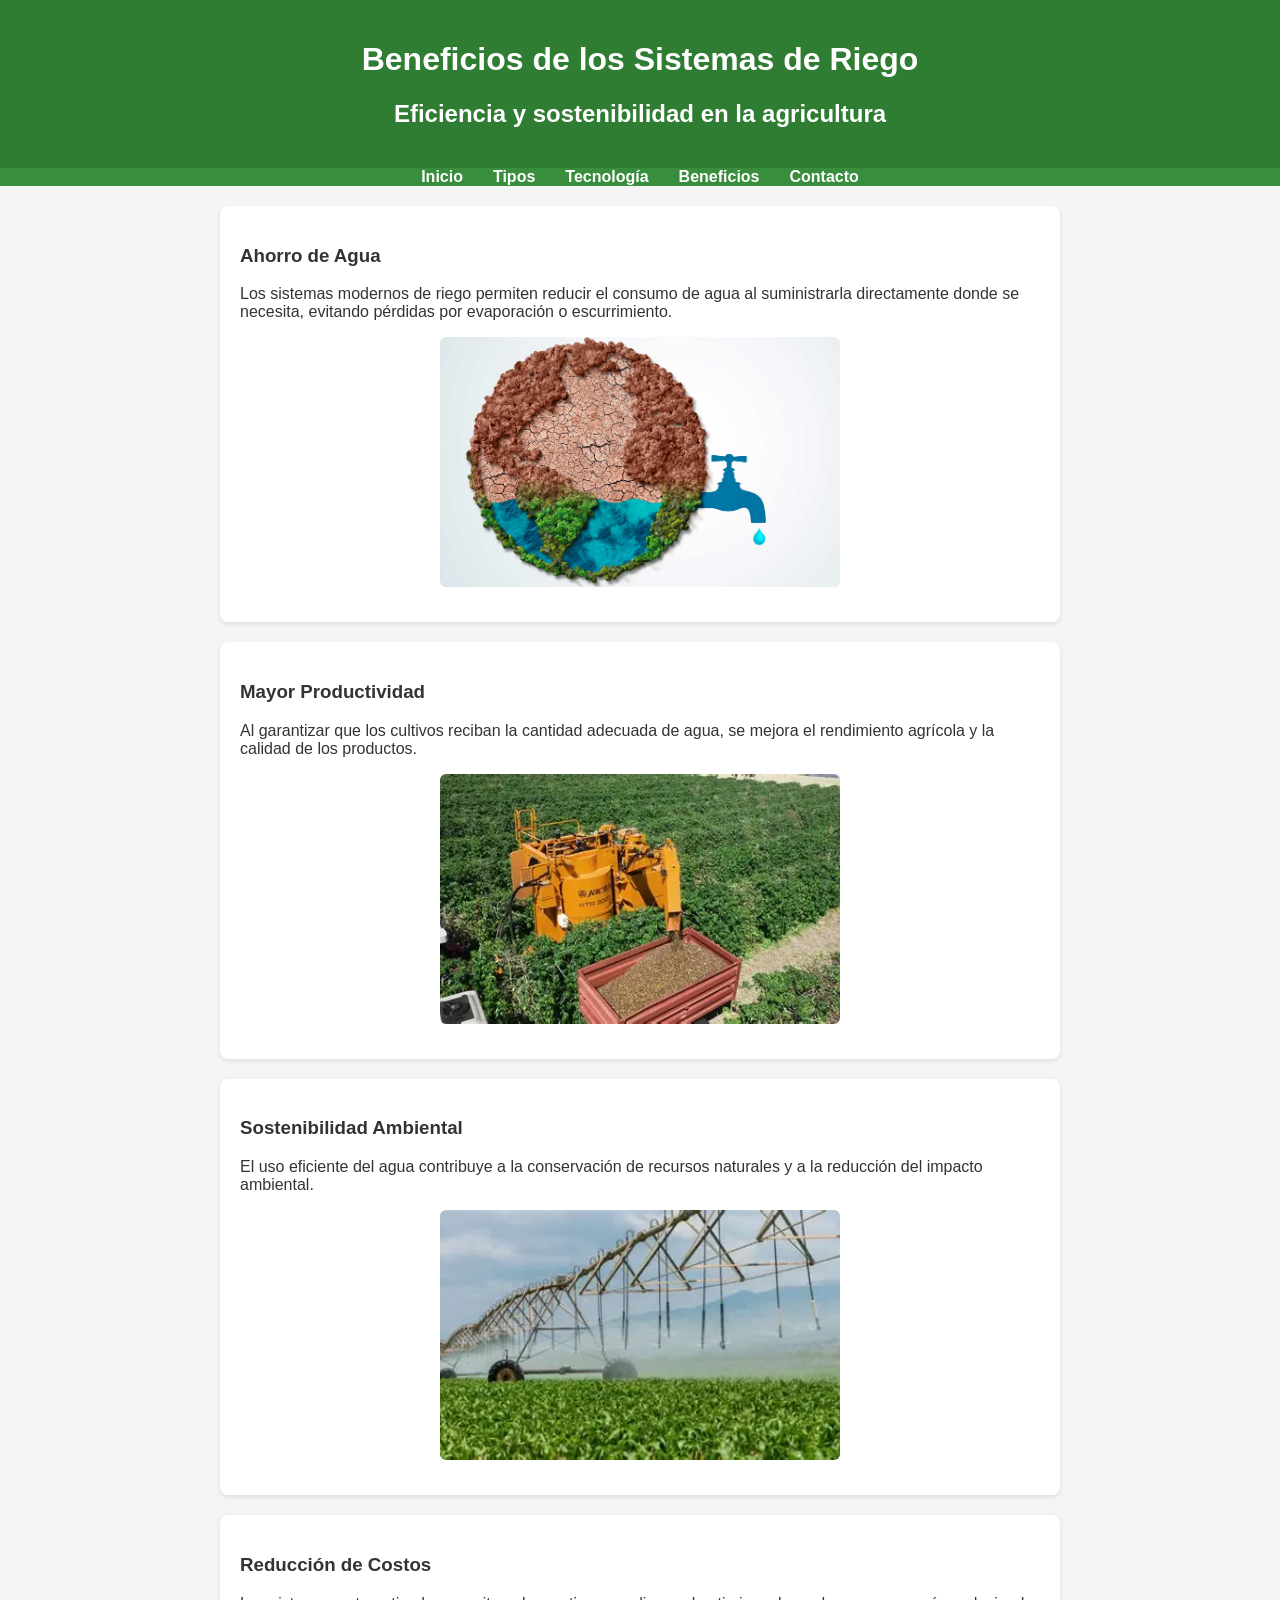
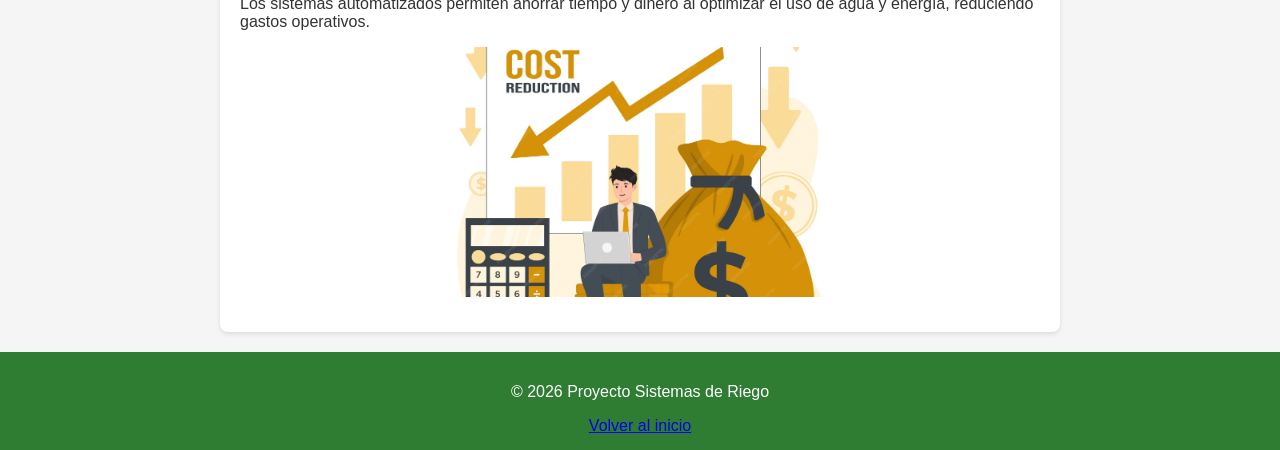
<file: beneficios.html>
<!DOCTYPE html>
<html lang="es">
<head>
  <meta charset="UTF-8">
  <title>Beneficios de los Sistemas de Riego</title>
  <link rel="stylesheet" href="css/styles.css">
</head>
<body>
  <header>
    <h1>Beneficios de los Sistemas de Riego</h1>
    <h2>Eficiencia y sostenibilidad en la agricultura</h2>
  </header>

  <nav>
    <ul>
      <li><a href="index.html">Inicio</a></li>
      <li><a href="tipos.html">Tipos</a></li>
      <li><a href="tecnologia.html">Tecnología</a></li>
      <li><a href="beneficios.html">Beneficios</a></li>
      <li><a href="contacto.html">Contacto</a></li>
    </ul>
  </nav>

  <section>
    <h3>Ahorro de Agua</h3>
    <p>
      Los sistemas modernos de riego permiten reducir el consumo de agua al suministrarla directamente
      donde se necesita, evitando pérdidas por evaporación o escurrimiento.
    </p>
    <img src="img/ahorro-agua.jpg" alt="Ahorro de agua en riego">
  </section>

  <section>
    <h3>Mayor Productividad</h3>
    <p>
      Al garantizar que los cultivos reciban la cantidad adecuada de agua, se mejora el rendimiento agrícola
      y la calidad de los productos.
    </p>
    <img src="img/productividad.jpg" alt="Cultivos productivos gracias al riego">
  </section>

  <section>
    <h3>Sostenibilidad Ambiental</h3>
    <p>
      El uso eficiente del agua contribuye a la conservación de recursos naturales y a la reducción del impacto ambiental.
    </p>
    <img src="img/sostenibilidad.jpg" alt="Riego sostenible en agricultura">
  </section>

  <section>
    <h3>Reducción de Costos</h3>
    <p>
      Los sistemas automatizados permiten ahorrar tiempo y dinero al optimizar el uso de agua y energía,
      reduciendo gastos operativos.
    </p>
    <img src="img/reduccion-costos.jpg" alt="Reducción de costos en sistemas de riego">
  </section>

  <footer>
    <p>© 2026 Proyecto Sistemas de Riego</p>
    <a href="index.html">Volver al inicio</a>
  </footer>
</body>
</html>
</file>
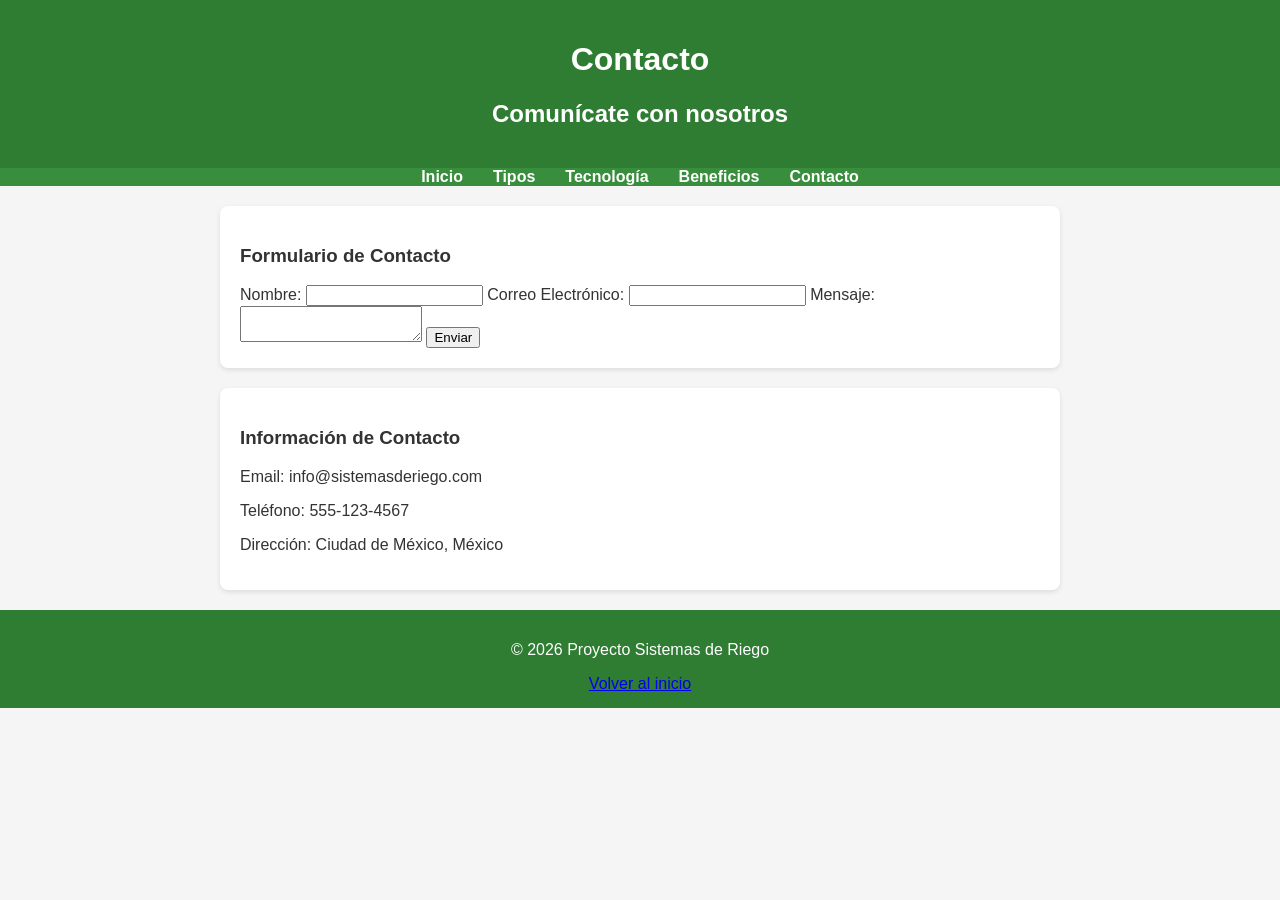
<file: contacto.html>
<!DOCTYPE html>
<html lang="es">
<head>
  <meta charset="UTF-8">
  <title>Contacto</title>
  <link rel="stylesheet" href="css/styles.css">
</head>
<body>
  <header>
    <h1>Contacto</h1>
    <h2>Comunícate con nosotros</h2>
  </header>

  <nav>
    <ul>
      <li><a href="index.html">Inicio</a></li>
      <li><a href="tipos.html">Tipos</a></li>
      <li><a href="tecnologia.html">Tecnología</a></li>
      <li><a href="beneficios.html">Beneficios</a></li>
      <li><a href="contacto.html">Contacto</a></li>
    </ul>
  </nav>

  <section>
    <h3>Formulario de Contacto</h3>
    <form id="contactform">
      <label for="name">Nombre:</label>
      <input type="text" id="name" name="name" required>

      <label for="email">Correo Electrónico:</label>
      <input type="email" id="email" name="email" required>

      <label for="message">Mensaje:</label>
      <textarea id="message" name="message" required></textarea>

      <button type="submit">Enviar</button>
    </form>
  </section>

  <section>
    <h3>Información de Contacto</h3>
    <p>Email: info@sistemasderiego.com</p>
    <p>Teléfono: 555-123-4567</p>
    <p>Dirección: Ciudad de México, México</p>
  </section>

  <footer>
    <p>© 2026 Proyecto Sistemas de Riego</p>
    <a href="index.html">Volver al inicio</a>
  </footer>
</body>
</html>
</file>
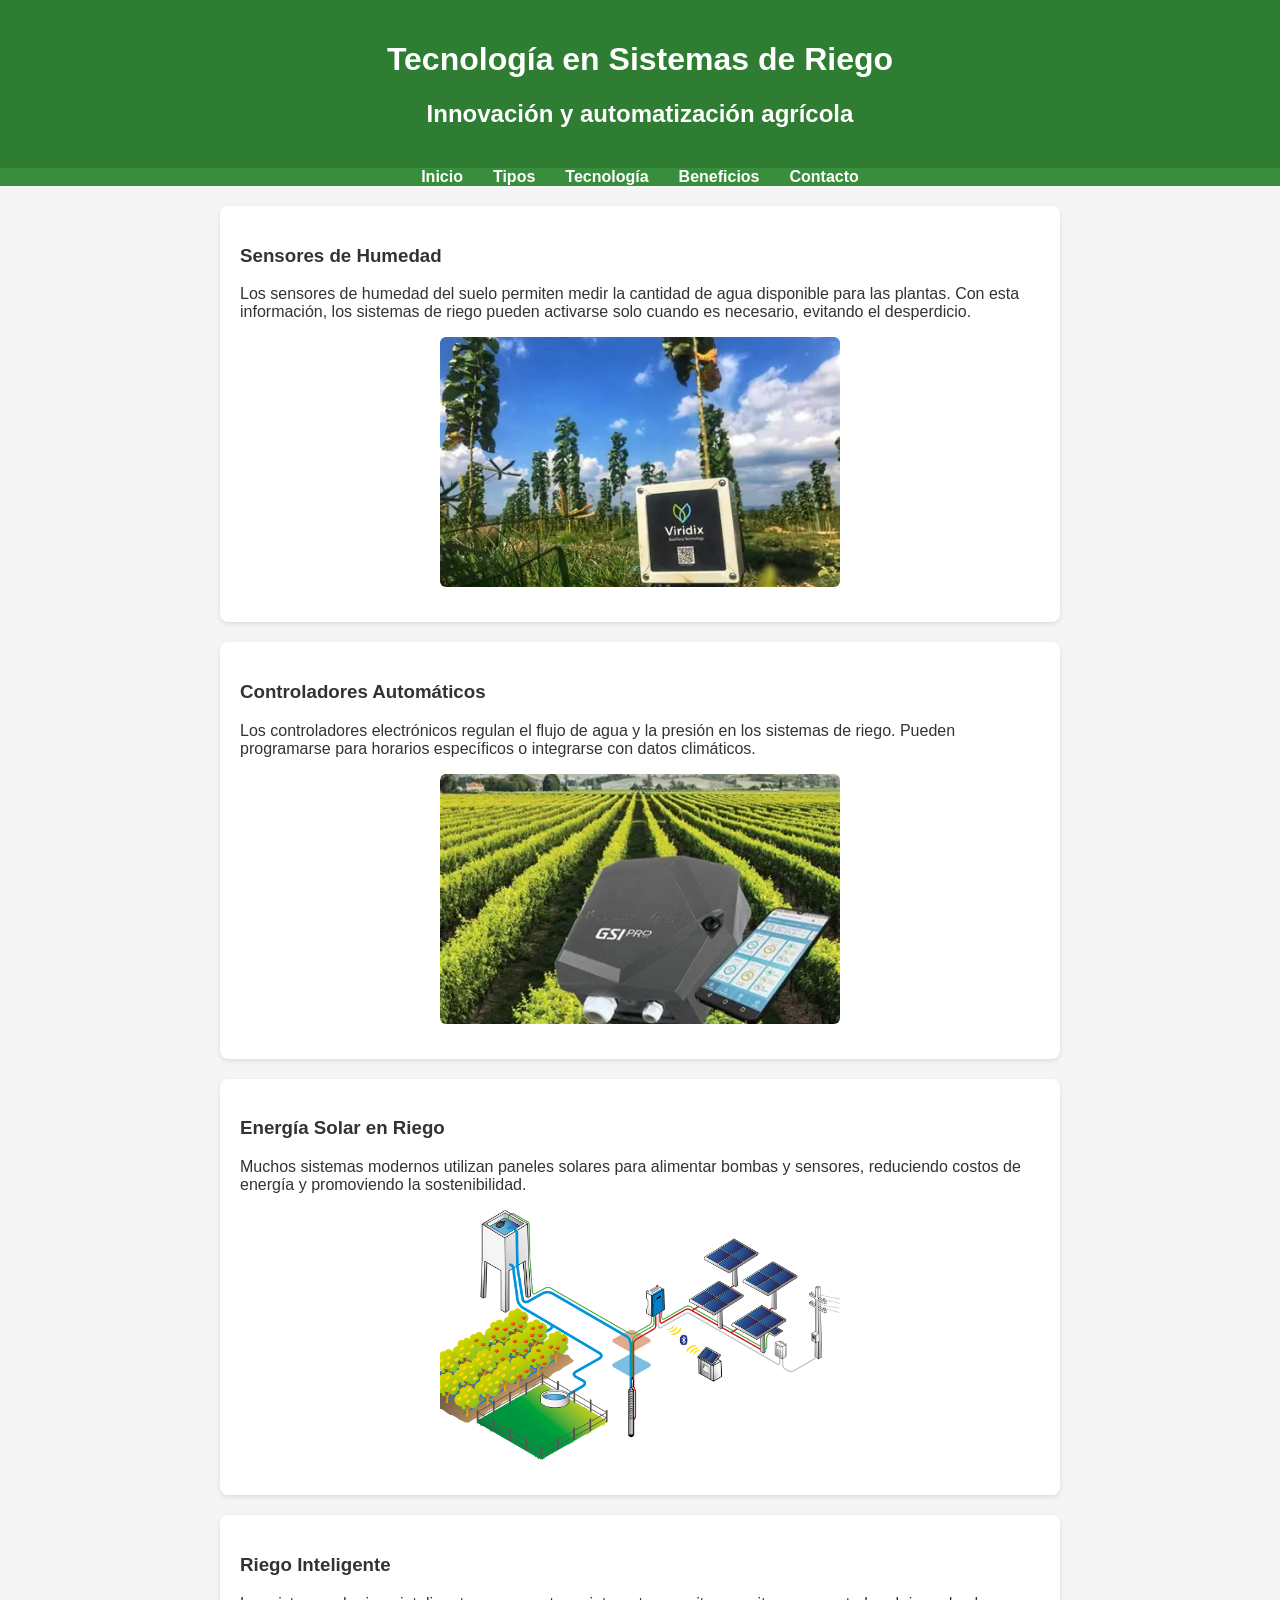
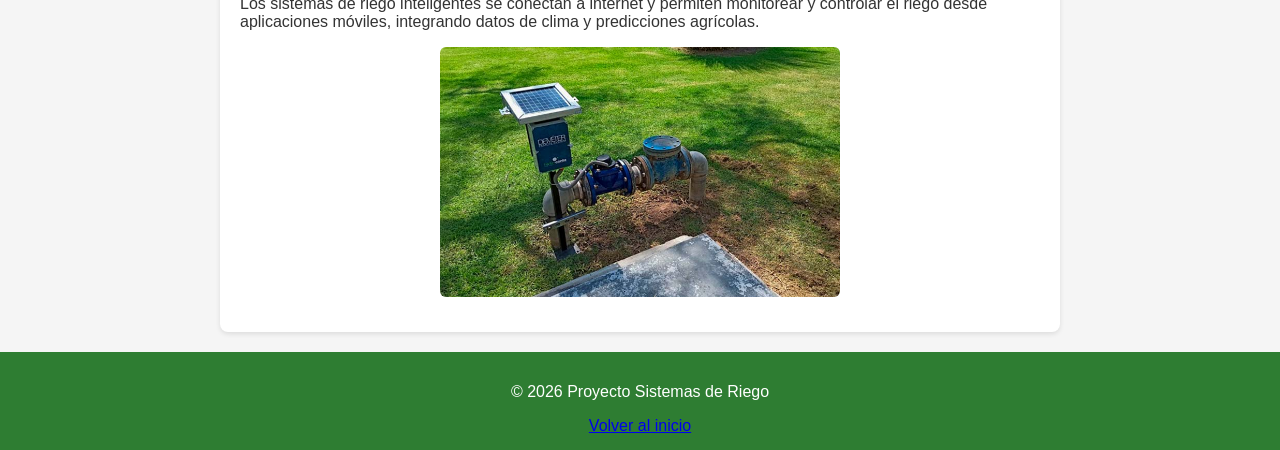
<file: tecnologia.html>
<!DOCTYPE html>
<html lang="es">
<head>
  <meta charset="UTF-8">
  <title>Tecnología en Sistemas de Riego</title>
  <link rel="stylesheet" href="css/styles.css">
</head>
<body>
  <header>
    <h1>Tecnología en Sistemas de Riego</h1>
    <h2>Innovación y automatización agrícola</h2>
  </header>

  <nav>
    <ul>
      <li><a href="index.html">Inicio</a></li>
      <li><a href="tipos.html">Tipos</a></li>
      <li><a href="tecnologia.html">Tecnología</a></li>
      <li><a href="beneficios.html">Beneficios</a></li>
      <li><a href="contacto.html">Contacto</a></li>
    </ul>
  </nav>

  <section>
    <h3>Sensores de Humedad</h3>
    <p>
      Los sensores de humedad del suelo permiten medir la cantidad de agua disponible para las plantas.
      Con esta información, los sistemas de riego pueden activarse solo cuando es necesario, evitando el desperdicio.
    </p>
    <img src="img/sensores-humedad.jpg" alt="Sensores de humedad en cultivo">
  </section>

  <section>
    <h3>Controladores Automáticos</h3>
    <p>
      Los controladores electrónicos regulan el flujo de agua y la presión en los sistemas de riego.
      Pueden programarse para horarios específicos o integrarse con datos climáticos.
    </p>
    <img src="img/controlador-riego.jpg" alt="Controlador automático de riego">
  </section>

  <section>
    <h3>Energía Solar en Riego</h3>
    <p>
      Muchos sistemas modernos utilizan paneles solares para alimentar bombas y sensores,
      reduciendo costos de energía y promoviendo la sostenibilidad.
    </p>
    <img src="img/riego-solar.jpg" alt="Sistema de riego con energía solar">
  </section>

  <section>
    <h3>Riego Inteligente</h3>
    <p>
      Los sistemas de riego inteligentes se conectan a internet y permiten monitorear y controlar el riego
      desde aplicaciones móviles, integrando datos de clima y predicciones agrícolas.
    </p>
    <img src="img/riego-inteligente.jpg" alt="Aplicación móvil de riego inteligente">
  </section>

  <footer>
    <p>© 2026 Proyecto Sistemas de Riego</p>
    <a href="index.html">Volver al inicio</a>
  </footer>
</body>
</html>
</file>
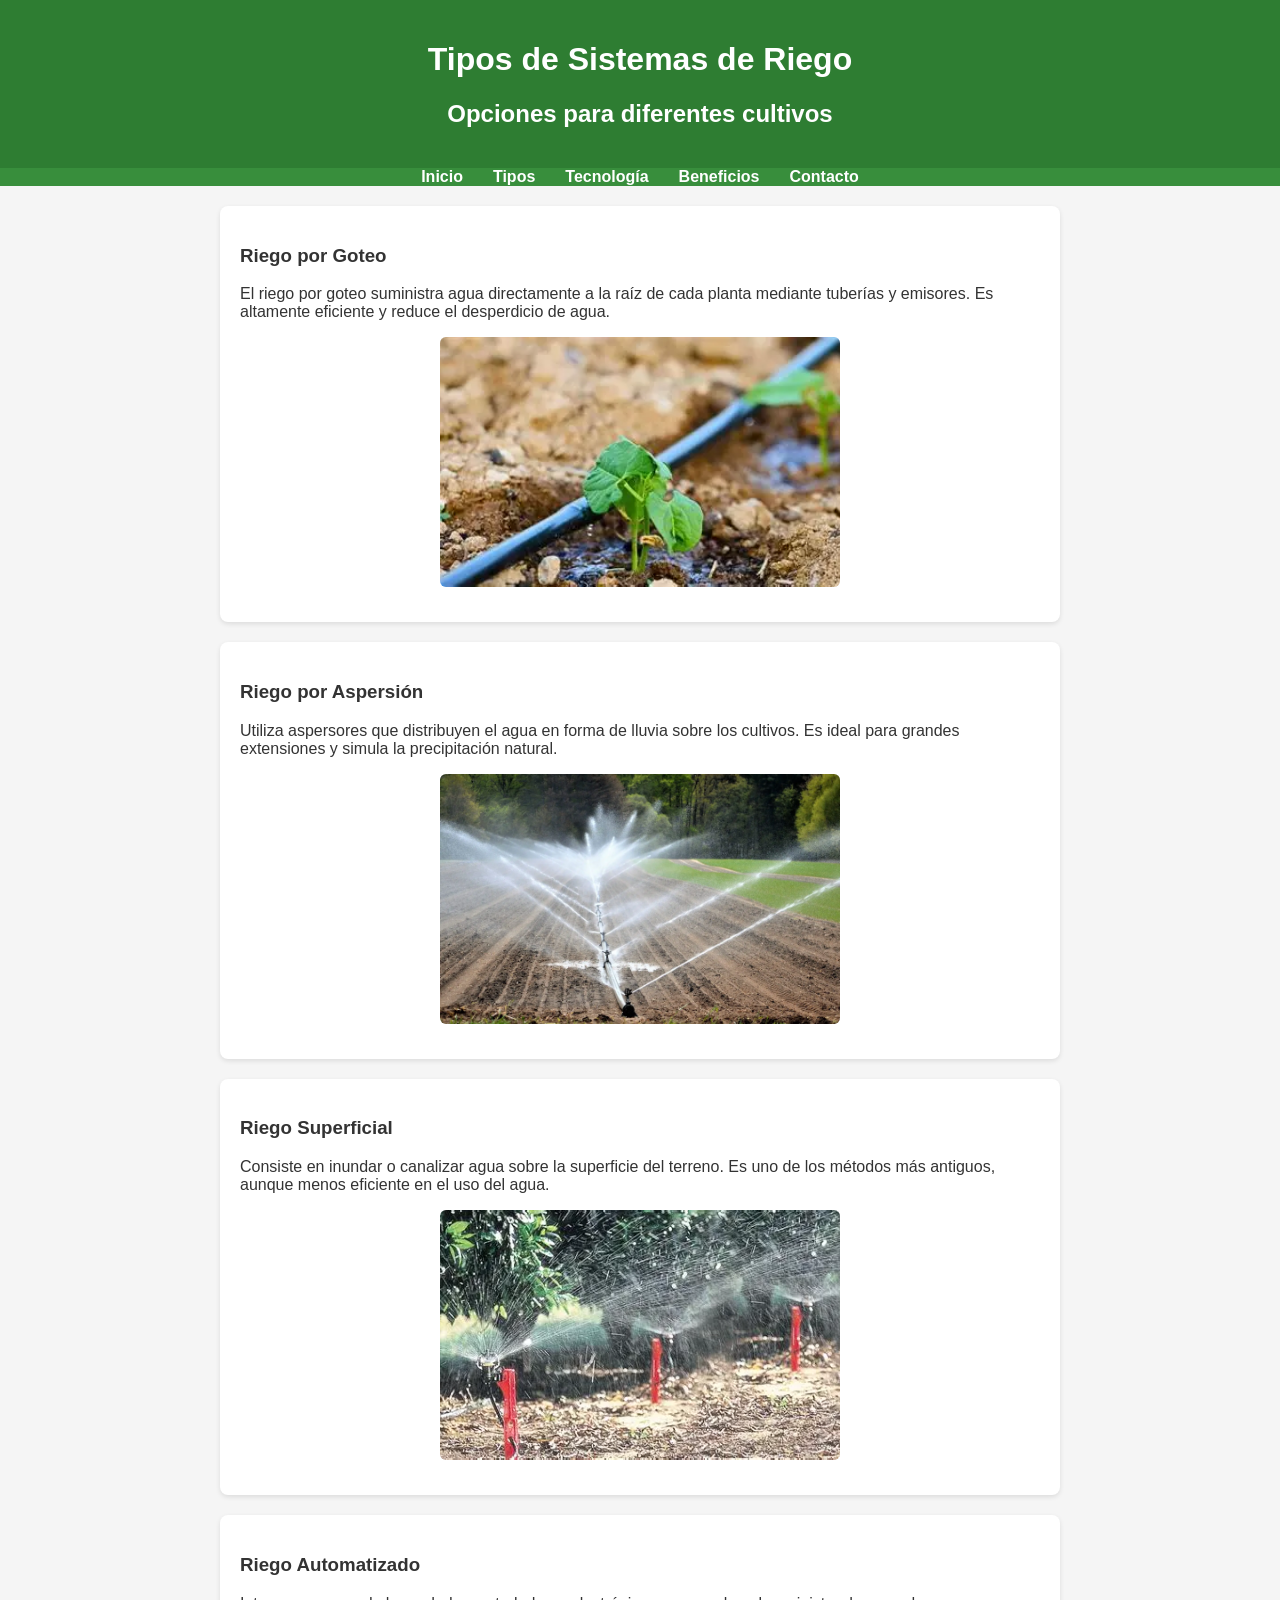
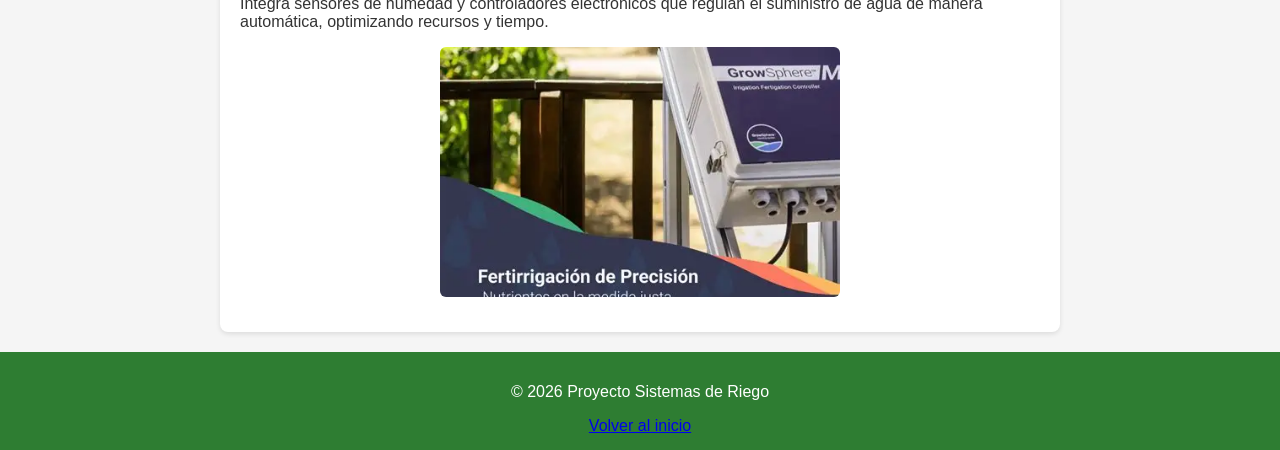
<file: tipos.html>
<!DOCTYPE html>
<html lang="es">
<head>
  <meta charset="UTF-8">
  <title>Tipos de Sistemas de Riego</title>
  <link rel="stylesheet" href="css/styles.css">
</head>
<body>
  <header>
    <h1>Tipos de Sistemas de Riego</h1>
    <h2>Opciones para diferentes cultivos</h2>
  </header>

  <nav>
    <ul>
      <li><a href="index.html">Inicio</a></li>
      <li><a href="tipos.html">Tipos</a></li>
      <li><a href="tecnologia.html">Tecnología</a></li>
      <li><a href="beneficios.html">Beneficios</a></li>
      <li><a href="contacto.html">Contacto</a></li>
    </ul>
  </nav>

  <section>
    <h3>Riego por Goteo</h3>
    <p>
      El riego por goteo suministra agua directamente a la raíz de cada planta mediante tuberías y emisores.
      Es altamente eficiente y reduce el desperdicio de agua.
    </p>
    <img src="img/goteo.jpg" alt="Sistema de riego por goteo">
  </section>

  <section>
    <h3>Riego por Aspersión</h3>
    <p>
      Utiliza aspersores que distribuyen el agua en forma de lluvia sobre los cultivos.
      Es ideal para grandes extensiones y simula la precipitación natural.
    </p>
    <img src="img/aspersion.jpg" alt="Sistema de riego por aspersión">
  </section>

  <section>
    <h3>Riego Superficial</h3>
    <p>
      Consiste en inundar o canalizar agua sobre la superficie del terreno.
      Es uno de los métodos más antiguos, aunque menos eficiente en el uso del agua.
    </p>
    <img src="img/superficial.jpg" alt="Sistema de riego superficial">
  </section>

  <section>
    <h3>Riego Automatizado</h3>
    <p>
      Integra sensores de humedad y controladores electrónicos que regulan el suministro de agua
      de manera automática, optimizando recursos y tiempo.
    </p>
    <img src="img/automatizado.jpg" alt="Sistema de riego automatizado">
  </section>

  <footer>
    <p>© 2026 Proyecto Sistemas de Riego</p>
    <a href="index.html">Volver al inicio</a>
  </footer>
</body>
</html>
</file>
<file: css/styles.css>
/* Estilos generales */
body {
  font-family: Arial, sans-serif;
  margin: 0;
  padding: 0;
  background: #f5f5f5;
  color: #333;
}

/* Encabezado */
header {
  background: #2e7d32;
  color: white;
  text-align: center;
  padding: 20px;
}

/* Menú de navegación */
nav ul {
  list-style: none;
  background: #388e3c;
  margin: 0;
  padding: 0;
  display: flex;
  justify-content: center;
}

nav ul li {
  margin: 0 15px;
}

nav ul li a {
  color: white;
  text-decoration: none;
  font-weight: bold;
}

nav ul li a:hover {
  text-decoration: underline;
}

/* Secciones */
section {
  padding: 20px;
  background: white;
  margin: 20px auto;
  max-width: 800px;
  border-radius: 8px;
  box-shadow: 0 2px 5px rgba(0,0,0,0.1);
}

/* Imágenes uniformes */
img {
  width: 400px;       /* todas tendrán el mismo ancho */
  height: 250px;      /* todas tendrán el mismo alto */
  object-fit: cover;  /* recorta proporcionalmente */
  display: block;
  margin: 15px auto;  /* centra la imagen */
  border-radius: 6px; /* esquinas redondeadas */
}

/* Footer */
footer {
  background: #2e7d32;
  color: white;
  text-align: center;
  padding: 15px;
}
</file>
